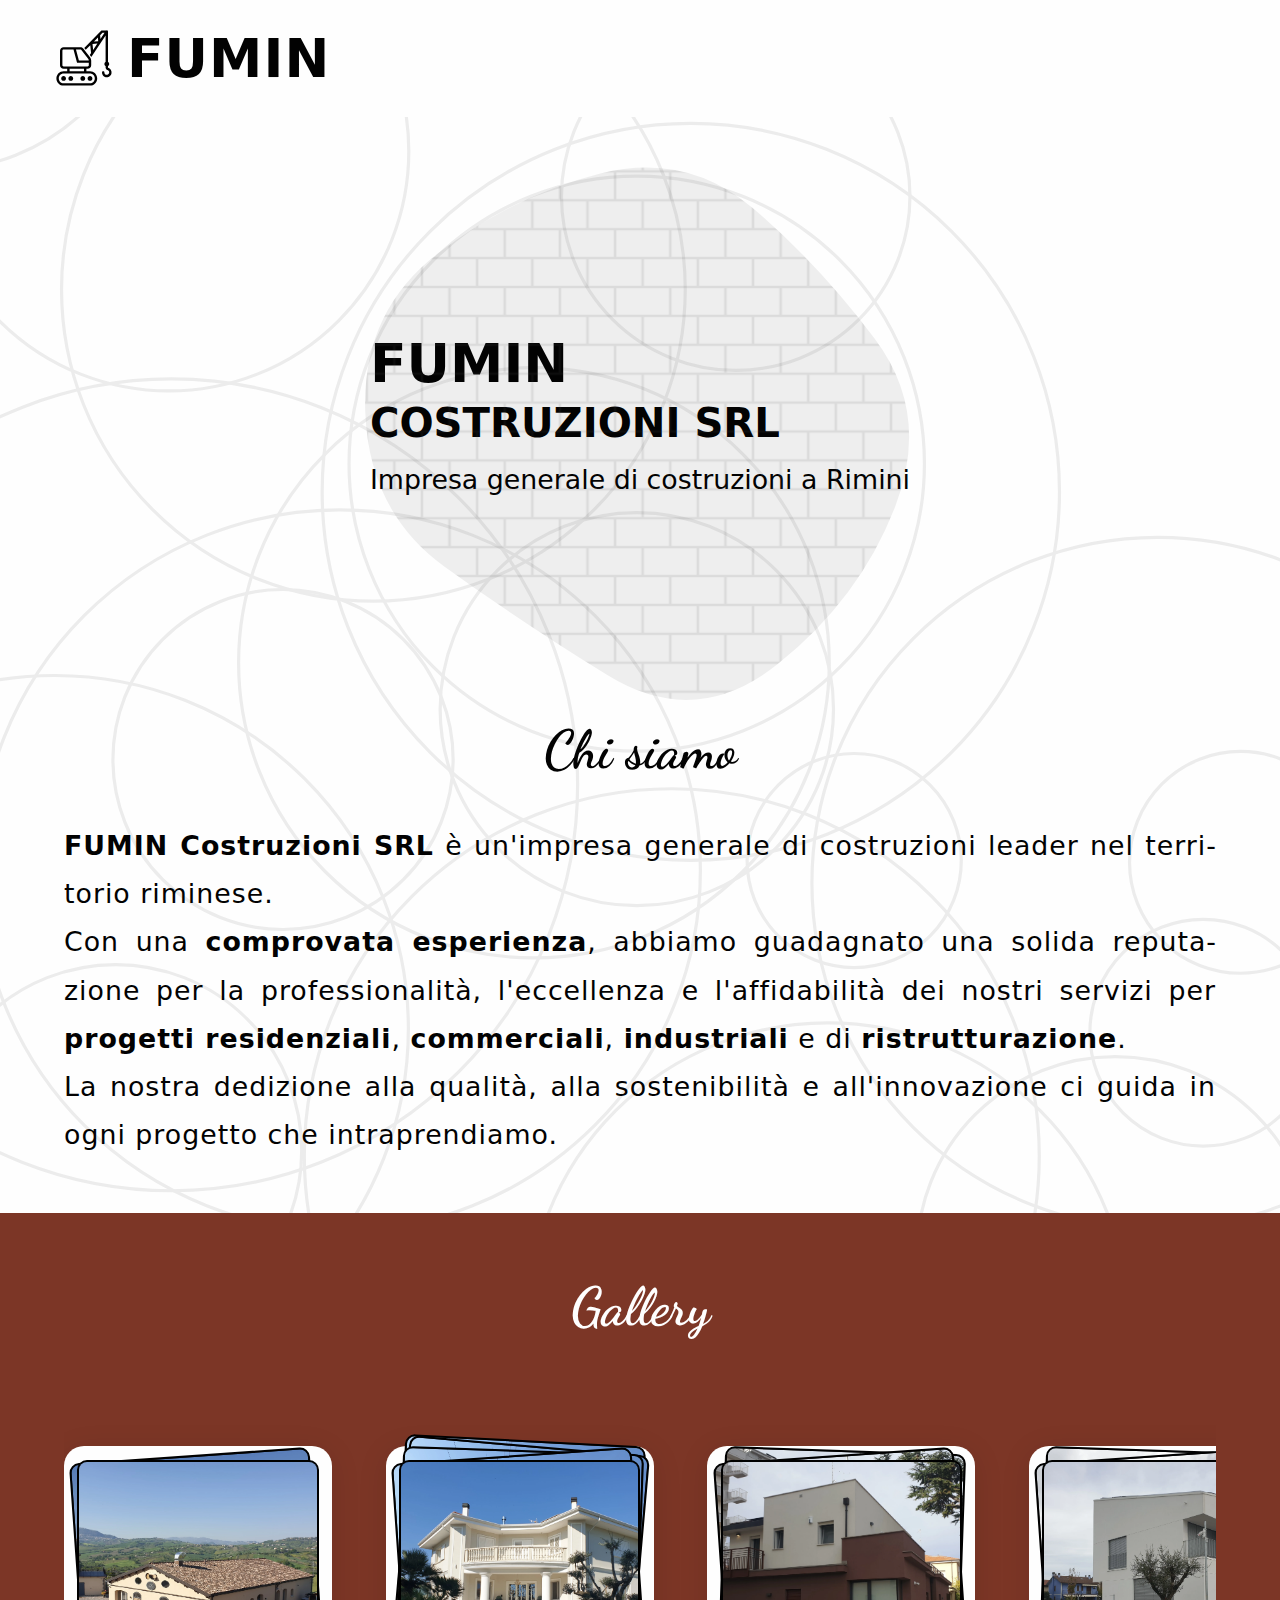
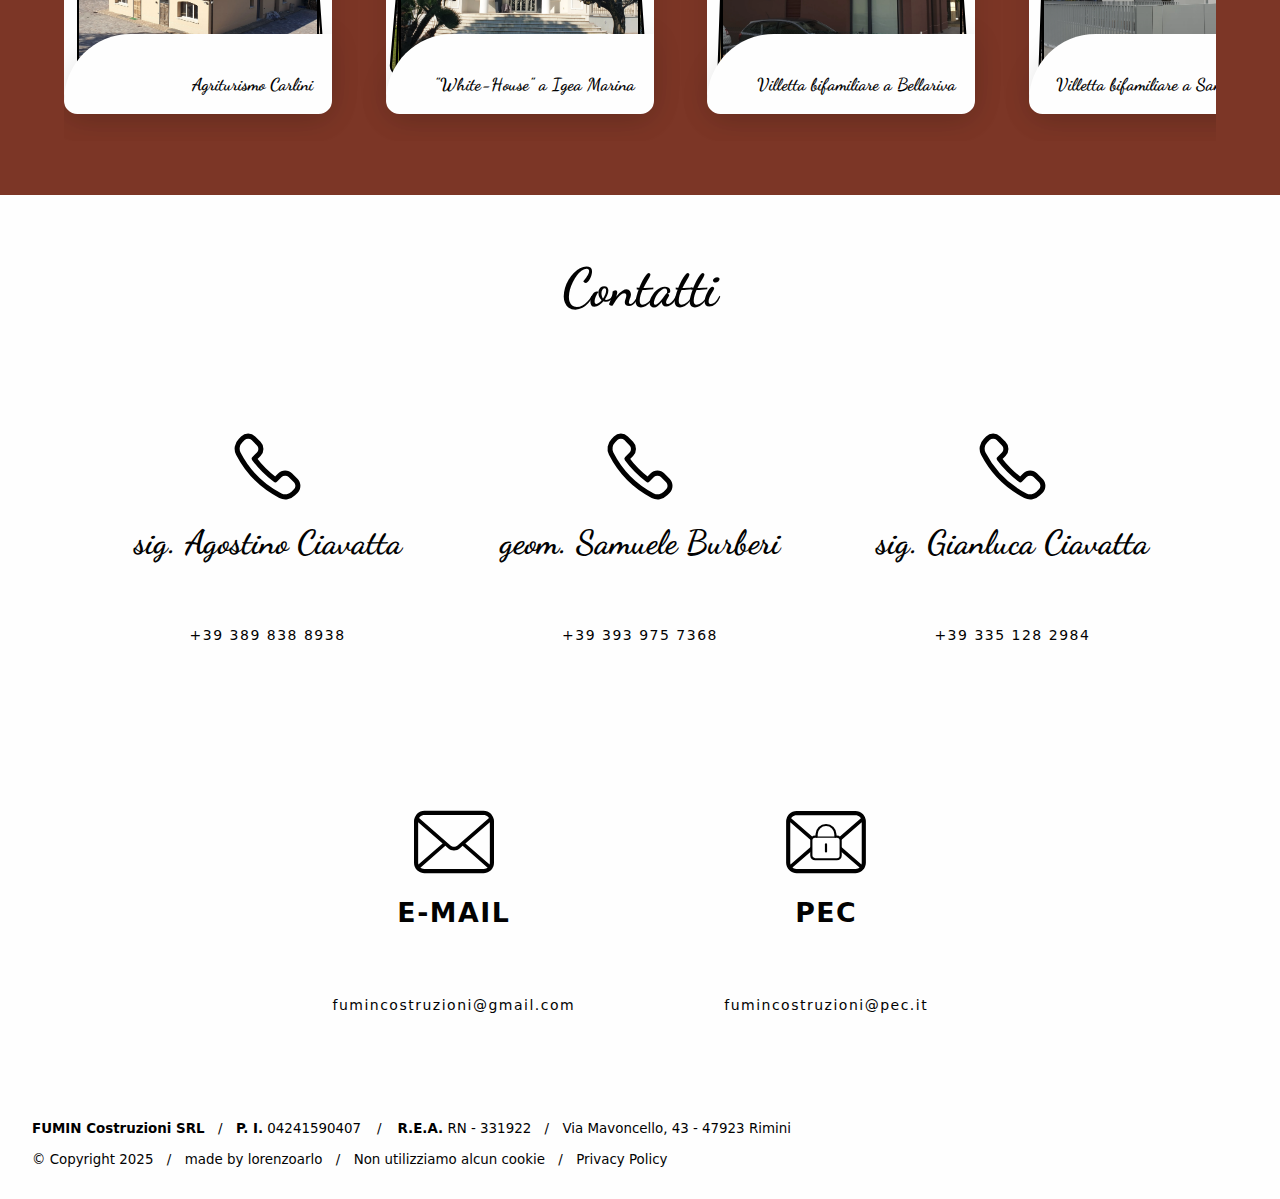
<file: index.html>
<!DOCTYPE html>
<html lang="IT">
<head>
    <meta charset="UTF-8">
    <meta http-equiv="X-UA-Compatible" content="IE=edge">
    <meta name="viewport" content="width=device-width, initial-scale=1.0">
    <meta name="format-detection" content="telephone=no">
    <link rel="apple-touch-icon" sizes="144x144" href="./apple-icon-144x144.png">
    <link rel="icon" type="image/png" sizes="192x192"  href="./android-icon-192x192.png">
    <link rel="icon" type="image/png" sizes="96x96" href="./favicon-96x96.png">
    <link rel="manifest" href="./manifest.json">
    <meta name="msapplication-TileColor" content="#fefefe">
    <meta name="msapplication-TileImage" content="./ms-icon-144x144.png">
    <meta name="theme-color" content="#fefefe">
    <link rel="stylesheet" href="./styles/style.css" />
    <script src="script.js"></script>
    <meta name="keywords" content="fumin, impresa generale di costruzioni, rimini, edile, costruzioni, costruzioni rimini" />
    <meta name="description" content="FUMIN Costruzioni SRL è un'impresa generale di costruzioni leader nel territorio riminese.">
    <meta name="robots" content="index, nofollow">
    <title>FUMIN Costruzioni</title>
</head>
<body>
    <header class="topbar" role="banner">
        <div class="logo"><img class="svg-icon"  src="resources/crane.svg" alt="Logo" /> <span>FUMIN</span></div>
    </header>
    <main class="container" role="main">
        <section class="first-part">
            <div class="welcome-part">
                <div class="title-wrapper">
                    <svg version="1.1" xmlns="http://www.w3.org/2000/svg" viewBox="0 0 500 500" id="blobSvg">                        
                        <defs>                        
                            <pattern id="brickPattern" patternUnits="userSpaceOnUse" width="42" height="44">
                                <rect width="42" height="44" fill="#00000010" />
                                <svg width="42" height="44" viewBox="0 0 42 44" xmlns="http://www.w3.org/2000/svg">
                                  <g fill="none" fill-rule="evenodd">
                                    <g id="brick-wall" fill="#5a5a5a20">
                                      <path d="M0 0h42v44H0V0zm1 1h40v20H1V1zM0 23h20v20H0V23zm22 0h20v20H22V23z"/>
                                    </g>
                                  </g>
                                </svg>
                              </pattern>
                        </defs>
                        <path id="blob" fill="url(#brickPattern)">                            
                            <animate attributeName="d" dur="10000ms" repeatCount="indefinite" values="M440.5,320.5Q418,391,355.5,442.5Q293,494,226,450.5Q159,407,99,367Q39,327,31.5,247.5Q24,168,89,125.5Q154,83,219.5,68Q285,53,335.5,94.5Q386,136,424.5,193Q463,250,440.5,320.5Z;M453.78747,319.98894Q416.97789,389.97789,353.96683,436.87838Q290.95577,483.77887,223.95577,447.43366Q156.95577,411.08845,105.64373,365.97789Q54.33169,320.86732,62.67444,252.61056Q71.01719,184.3538,113.01965,135.21007Q155.02211,86.06634,220.52211,66.46683Q286.02211,46.86732,335.5,91.94472Q384.97789,137.02211,437.78747,193.51106Q490.59704,250,453.78747,319.98894Z;M411.39826,313.90633Q402.59677,377.81265,342.92059,407.63957Q283.24442,437.46649,215.13648,432.5428Q147.02853,427.61911,82.23325,380.9572Q17.43796,334.29529,20.45223,250.83809Q23.46649,167.38089,82.5856,115.05707Q141.70471,62.73325,212.19045,63.73015Q282.67618,64.72705,352.67308,84.79839Q422.66998,104.86972,421.43486,177.43486Q420.19974,250,411.39826,313.90633Z;M440.5,320.5Q418,391,355.5,442.5Q293,494,226,450.5Q159,407,99,367Q39,327,31.5,247.5Q24,168,89,125.5Q154,83,219.5,68Q285,53,335.5,94.5Q386,136,424.5,193Q463,250,440.5,320.5Z;"></animate>                        
                        </path>                    
                    </svg>
                    <h1 class="title"><span>FUMIN</span><br/>COSTRUZIONI&nbsp;SRL</h1>
                    <h2 class="subtitle">
                        Impresa generale di costruzioni a Rimini
                    </h2>
                </div>
            </div>
            <section class="whoarewe-part part">
                <span class="part-title">Chi siamo</span>
                <p class="paragraph">
                    <strong>FUMIN Costruzioni SRL</strong> è un'impresa generale di costruzioni leader nel territorio riminese.
                    <br/>
                    Con una <strong>comprovata esperienza</strong>, abbiamo guadagnato una solida reputazione per la professionalità, l'eccellenza e l'affidabilità dei nostri servizi per <strong>progetti residenziali</strong>, <strong>commerciali</strong>, <strong>industriali</strong> e di <strong>ristrutturazione</strong>.
                    <br/>
                    La nostra dedizione alla qualità, alla sostenibilità e all'innovazione ci guida in ogni progetto che intraprendiamo. 
                </p>
            </section>
        </section>
        <section class="projects-part part">
            <span class="part-title">Gallery</span>
            <div class="scroller">
                <div class="scroller__inner">
                    <div class="carousel-card" onclick="spawn_slideshow('agriturismo-carlini')" aria-label="Visualizza foto" >
                        <img class="card-image second" src="resources/photos/agriturismo-carlini-2.webp" lazy alt="Agriturismo Carlini" />
                        <img class="card-image" src="resources/photos/agriturismo-carlini-1.webp" alt="Agriturismo Carlini" />
                        <div class="card-front">
                            <span class="card-title">Agriturismo Carlini</span>
                        </div>
                    </div>
                    <div class="carousel-card" onclick="spawn_slideshow('white-house-igea-marina')" aria-label="Visualizza foto">
                        <img class="card-image fifth" src="resources/photos/white-house-igea-marina-2.webp" lazy alt="White House Igea Marina" />
                        <img class="card-image fourth" src="resources/photos/white-house-igea-marina-2.webp" lazy alt="White House Igea Marina" />
                        <img class="card-image third" src="resources/photos/white-house-igea-marina-2.webp" lazy alt="White House Igea Marina" />
                        <img class="card-image second" src="resources/photos/white-house-igea-marina-2.webp" lazy alt="White House Igea Marina" />
                        <img class="card-image" src="resources/photos/white-house-igea-marina-1.webp" alt="White House Igea Marina" />
                        <div class="card-front">
                            <span class="card-title">"White-House" a Igea Marina</span>
                        </div>
                    </div>
                    <div class="carousel-card" onclick="spawn_slideshow('bifamiliare-bellariva')" aria-label="Visualizza foto">
                        <img class="card-image third" src="resources/photos/bifamiliare-bellariva-2.webp" lazy alt="Bifamiliare Bellariva" />
                        <img class="card-image second" src="resources/photos/bifamiliare-bellariva-2.webp" lazy alt="Bifamiliare Bellariva" />
                        <img class="card-image" src="resources/photos/bifamiliare-bellariva-1.webp" alt="Bifamiliare Bellariva" />

                        <div class="card-front">
                            <span class="card-title">Villetta bifamiliare a Bellariva</span>
                        </div>
                    </div>
                    <div class="carousel-card" onclick="spawn_slideshow('bifamiliare-san-martino')" aria-label="Visualizza foto">
                        <img class="card-image third" src="resources/photos/bifamiliare-san-martino-2.webp" lazy alt="Bifamiliare San Martino"/>
                        <img class="card-image second" src="resources/photos/bifamiliare-san-martino-2.webp" lazy alt="Bifamiliare San Martino" />
                        <img class="card-image" src="resources/photos/bifamiliare-san-martino-1.webp" alt="Bifamiliare San Martino" />
                        <div class="card-front">
                            <span class="card-title">Villetta bifamiliare a San Martino</span>
                        </div>
                    </div>
                    <div class="carousel-card" onclick="spawn_slideshow('villa-rimini')" aria-label="Visualizza foto"> 
                        <img class="card-image second" src="resources/photos/villa-rimini-2.webp" lazy alt="Villetta a Rimini" />
                        <img class="card-image" src="resources/photos/villa-rimini-1.webp" alt="Villetta a Rimini" />
                        <div class="card-front">
                            <span class="card-title">Villetta a Rimini</span>
                        </div>
                    </div>
                    <div class="carousel-card" onclick="spawn_slideshow('condomini-villa-verucchio')" aria-label="Visualizza foto">
                        <img class="card-image fifth" src="resources/photos/condomini-villa-verucchio-2.webp" lazy alt="Condomini Villa Verucchio" />
                        <img class="card-image fourth" src="resources/photos/condomini-villa-verucchio-2.webp" lazy alt="Condomini Villa Verucchio" />
                        <img class="card-image third" src="resources/photos/condomini-villa-verucchio-2.webp" lazy alt="Condomini Villa Verucchio" />
                        <img class="card-image second" src="resources/photos/condomini-villa-verucchio-2.webp" lazy alt="Condomini Villa Verucchio" />
                        <img class="card-image" src="resources/photos/condomini-villa-verucchio-1.webp" alt="Condomini Villa Verucchio" />
                        <div class="card-front">
                            <span class="card-title">Condomini a Villa Verucchio</span>
                        </div>
                    </div>
                    <div class="carousel-card" onclick="spawn_slideshow('villa-san-paolo')" aria-label="Visualizza foto">
                        <img class="card-image fifth" src="resources/photos/villa-san-paolo-2.webp" lazy alt="Villa San Paolo"/>
                        <img class="card-image fourth" src="resources/photos/villa-san-paolo-2.webp" lazy alt="Villa San Paolo" />
                        <img class="card-image third" src="resources/photos/villa-san-paolo-2.webp" lazy alt="Villa San Paolo" />
                        <img class="card-image second" src="resources/photos/villa-san-paolo-2.webp" lazy alt="Villa San Paolo" />
                        <img class="card-image" src="resources/photos/villa-san-paolo-1.webp" alt="Villa San Paolo" />
                        <div class="card-front">
                            <span class="card-title">Villetta a San Paolo</span>
                        </div>
                    </div>
                    <div class="carousel-card" onclick="spawn_slideshow('macchinari')" aria-label="Visualizza foto">
                        <img class="card-image second" src="resources/photos/macchinari-2.webp" lazy alt="Macchinari" />
                        <img class="card-image" src="resources/photos/macchinari-1.webp" alt="Macchinari" />
                        <div class="card-front">
                            <span class="card-title">I nostri macchinari</span>
                        </div>
                    </div>
                    <div class="carousel-card" onclick="spawn_slideshow('muratura')" aria-label="Visualizza foto">
                        <img class="card-image second" src="resources/photos/muro-2.webp" lazy alt="Muratura" />
                        <img class="card-image" src="resources/photos/muro-1.webp" alt="Muratura" />
                        <div class="card-front">
                            <span class="card-title">Muratura</span>
                        </div>
                    </div>
                    <div class="carousel-card" onclick="spawn_slideshow('il-nostro-team')" aria-label="Visualizza foto">
                        <img class="card-image" src="resources/photos/il-nostro-team.webp" alt="Il nostro team" />
                        <div class="card-front">
                            <span class="card-title">Il nostro team</span>
                        </div>
                    </div>
                    <div class="carousel-card" onclick="spawn_slideshow('stabilimento-balneare-riccione')" aria-label="Visualizza foto">
                        <img class="card-image" src="resources/photos/stabilimento-balneare-riccione.webp" alt="Stabilimento balneare Riccione" />
                        <div class="card-front">
                            <span class="card-title">Stabilimento balneare a Riccione</span>
                        </div>
                    </div>
                </div>
              </div>
        </section>
        <section class="contacts-part part" role="complementary">
            <span class="part-title">Contatti</span>
            <div class="contacts">
                <a href="tel:+393898388938" class="contact-hoverable" aria-label="Telefona a Agostino Ciavatta (+39 389 838 8938)">
                    <div class="contact">
                        <div class="icon-wrapper">
                            <img src="resources/telephone-icon.svg" alt="Icona telefono" class="contact-icon" />
                            <span class="contact-sign">
                                sig. Agostino Ciavatta
                            </span>
                        </div>
                        <span class="contact-info">
                            +39 389 838 8938
                        </span>
                    </div>
                </a>
                <a href="tel:+393939757368" class="contact-hoverable" aria-label="Telefona a Samuele Burberi (+39 393 975 7368)">
                    <div class="contact">
                        <div class="icon-wrapper">
                            <img src="resources/telephone-icon.svg" alt="Icona telefono" class="contact-icon" />
                            <span class="contact-sign">
                                geom. Samuele Burberi
                            </span>
                        </div>
                        <span class="contact-info">
                            +39 393 975 7368
                        </span>
                    </div>
                </a>
                <a href="tel:+393351282984" class="contact-hoverable"  aria-label="Telefona a Gianluca Ciavatta (+39 335 128 2984)">
                    <div class="contact">
                        <div class="icon-wrapper">
                            <img src="resources/telephone-icon.svg" alt="Icona telefono" class="contact-icon" />
                            <span class="contact-sign">
                                sig. Gianluca Ciavatta
                            </span>
                        </div>
                        <span class="contact-info">
                        +39 335 128 2984
                        </span>
                    </div>
                </a>
                <a href="mailto:fumincostruzioni@gmail.com" class="contact-hoverable" aria-label="Invia una mail a fumincostruzioni@gmail.com">
                    <div class="contact">
                        <div class="icon-wrapper">
                            <img src="resources/mail-icon.svg" alt="Icona mail" class="contact-icon" />
                            <span class="contact-label">
                                E-MAIL
                            </span>
                        </div>
                        <span class="contact-info">
                            fumincostruzioni@gmail.com
                        </span>
                    </div>
                </a>
                <a href="mailto:fumincostruzioni@pec.it" class="contact-hoverable" aria-label="Invia una PEC a fumincostruzioni@pec.it">
                    <div class="contact">
                        <div class="icon-wrapper">
                            <img src="resources/pec-icon.svg" alt="Icona PEC" class="contact-icon" />
                            <span class="contact-label">
                                PEC
                            </span>
                        </div>
                        <span class="contact-info">
                            fumincostruzioni@pec.it
                        </span>
                    </div>
                </a>
            </div>
        </section>
        <footer class="footer-part">
            <div class="info-wrapper">
                <div class="part-1-wrapper">
                    <span class="info-name info-label">FUMIN Costruzioni SRL</span> /
                    <span class="info-partiva"><span class="info-label">P. I.</span> 04241590407</span>
                </div> /
                <div class="part-2-wrapper">
                    <span class="info-rea"><span class="info-label">R.E.A.</span> RN - 331922</span> /
                    <span class="info-address">Via Mavoncello, 43 - 47923 Rimini</span>
                </div> 

            </div>
            <div class="privacy-wrapper">
                <div class="copyright-wrapper">
                    <span>&copy; Copyright 2025</span> /
                    <span>made by <a rel="nofollow" target="_blank" href="https://github.com/lorenzoarlo">lorenzoarlo</a></span>
                </div>
                /
                <div class="cookies-wrapper">
                    <span>Non utilizziamo alcun cookie</span> /
                    <span><a rel="nofollow" target="_blank" href="privacy-policy.html">Privacy Policy</a></span>
                </div>
            </div>
        </footer>
    </main>
</body>
</html>
</file>
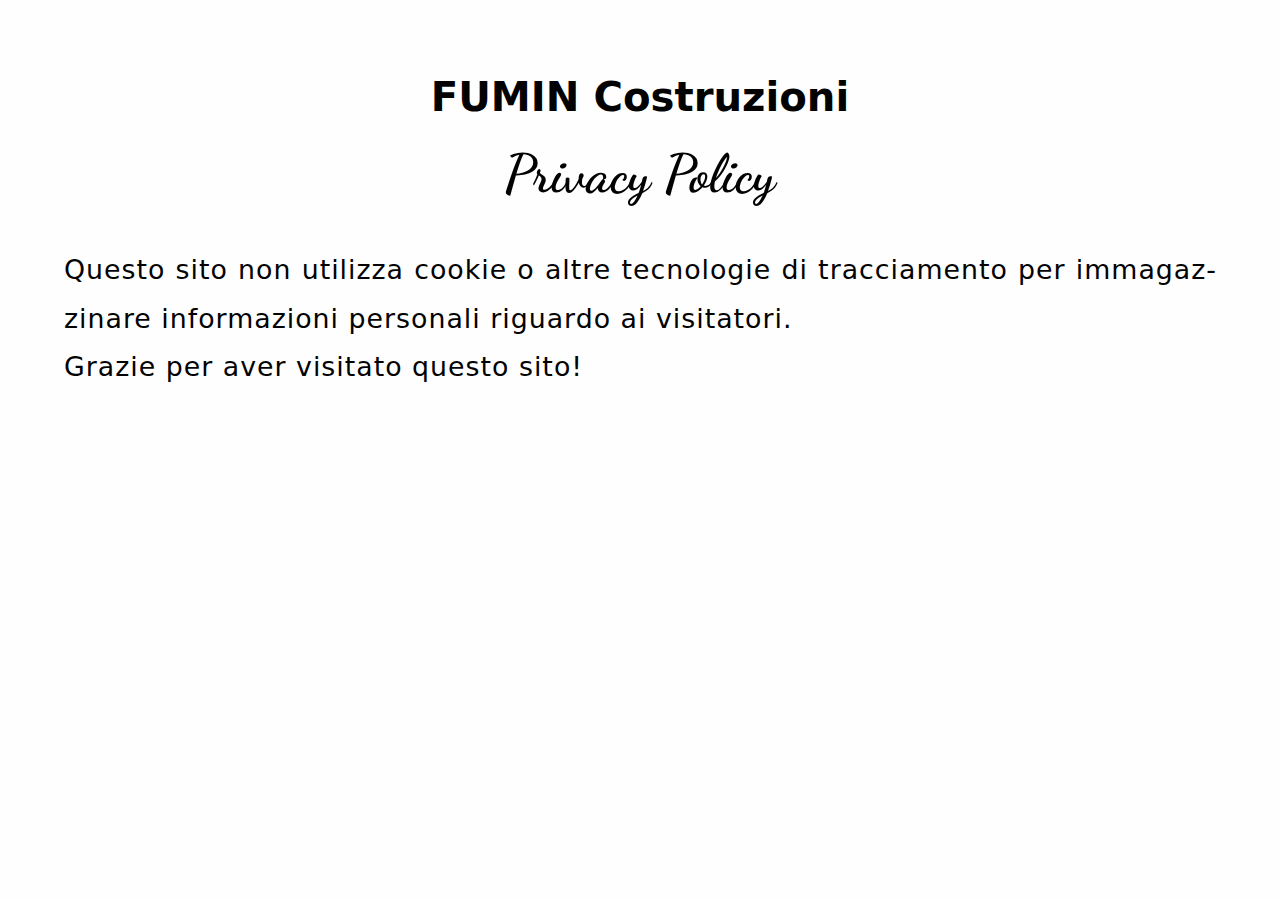
<file: privacy-policy.html>
<!DOCTYPE html>
<html lang="IT">
<head>
    <meta charset="UTF-8">
    <meta http-equiv="X-UA-Compatible" content="IE=edge">
    <meta name="viewport" content="width=device-width, initial-scale=1.0">
    <meta name="format-detection" content="telephone=no">
    <link rel="apple-touch-icon" sizes="144x144" href="./apple-icon-144x144.png">
    <link rel="icon" type="image/png" sizes="192x192"  href="./android-icon-192x192.png">
    <link rel="icon" type="image/png" sizes="96x96" href="./favicon-96x96.png">
    <link rel="manifest" href="./manifest.json">
    <meta name="msapplication-TileColor" content="#fefefe">
    <meta name="msapplication-TileImage" content="./ms-icon-144x144.png">
    <meta name="theme-color" content="#fefefe">
    <link rel="stylesheet" href="./styles/style.css" />
    <title>FUMIN Costruzioni - Privacy Policy</title>
</head>
<body>
    <div class="container">
        <section class="whoarewe-part part">
            <span class="part-title">
                <span class="title">FUMIN Costruzioni</span> <br/>
                Privacy Policy
            </span>
            <p class="paragraph">
                Questo sito non utilizza cookie o altre tecnologie di tracciamento per immagazzinare informazioni personali riguardo ai visitatori.
                <br/>
                Grazie per aver visitato questo sito!
            </p>
        </section>
    </div>
</body>
</html>
</file>
<file: styles/style.css>
@font-face {
  font-family: DancingScript;
  src: url("../resources/DancingScript-Bold.ttf");
}

*,
*::after,
*::before {
    -webkit-box-sizing: border-box;
            box-sizing: border-box;
    margin: 0;
    padding: 0;
    text-decoration: none;
    -webkit-user-select: none;
       -moz-user-select: none;
        -ms-user-select: none;
            user-select: none;
    border-width: 0;
    border-style: solid;
}


:root {
  --bg-primary-clr: #fefefe;
  --fg-clr: #020202;
  --secondary-clr: #7c3626;
  --topbar-zindex: 10;
  --carousel-card-width: 10rem;
  --carousel-folder-color: #fefefe;
}

html, body {
  position: relative;
  inset: 0 0 0 0;

  scroll-behavior: smooth;
  background-color: var(--bg-primary-clr);

  display: -ms-grid;

  display: grid;
  font-size: calc(14px + 1vw);
  font-family: system-ui, -apple-system, BlinkMacSystemFont, "Segoe UI", Roboto, Oxygen, Ubuntu, Cantarell, "Open Sans", "Helvetica Neue", sans-serif;

  -webkit-box-align: stretch;

      -ms-flex-align: stretch;

          align-items: stretch;
}

/* scrollbar */

::-webkit-scrollbar {
  width: 1vw;
}

::-webkit-scrollbar-thumb {
  background: #d3d3d3;
}

::-webkit-scrollbar-thumb:hover {
  background: #808080;
}

/* topbar */

.topbar {
  position: sticky;
  width: 100%;
  top: 0;
  left: 0;

  z-index: var(--topbar-zindex);
  background-color: var(--bg-primary-clr);
  color: var(--fg-clr);
  letter-spacing: 1px;


  display: -webkit-box;


  display: -ms-flexbox;


  display: flex;
  -webkit-box-orient: horizontal;
  -webkit-box-direction: normal;
      -ms-flex-flow: row nowrap;
          flex-flow: row nowrap;
  -webkit-box-pack: justify;
      -ms-flex-pack: justify;
          justify-content: space-between;
  -webkit-box-align: center;
      -ms-flex-align: center;
          align-items: center;
  -ms-flex-line-pack: center;
      align-content: center;

  padding: 1em 2em;
}

.logo{
  display: -webkit-box;
  display: -ms-flexbox;
  display: flex;
  -webkit-box-orient: horizontal;
  -webkit-box-direction: normal;
      -ms-flex-flow: row nowrap;
          flex-flow: row nowrap;
  -webkit-box-align: center;
      -ms-flex-align: center;
          align-items: center;
  -webkit-box-pack: center;
      -ms-flex-pack: center;
          justify-content: center;
  -ms-flex-line-pack: center;
      align-content: center;
  gap: 0.5rem;
}


.logo span, .title span {
  font-size: 2rem;
  font-weight: 700;
}

.logo .svg-icon {
  width: 4ex;
  height: 4ex;
}


.logo .svg-icon {
  width: 4ex;
  height: 4ex;
} 


/* first-part */

.first-part {
  display: -webkit-box;
  display: -ms-flexbox;
  display: flex;
  -webkit-box-orient: vertical;
  -webkit-box-direction: normal;
      -ms-flex-flow: column nowrap;
          flex-flow: column nowrap;
  -webkit-box-align: center;
      -ms-flex-align: center;
          align-items: center;
  -webkit-box-pack: space-evenly;
      -ms-flex-pack: space-evenly;
          justify-content: space-evenly;
  justify-items: stretch;

  background-image: url(../resources/welcome-section-bg.svg);
  background-size: cover;
}

/* welcome-part */

.welcome-part {
  display: -webkit-box;
  display: -ms-flexbox;
  display: flex;
  -webkit-box-orient: horizontal;
  -webkit-box-direction: normal;
      -ms-flex-flow: row wrap;
          flex-flow: row wrap;
  -webkit-box-align: center;
      -ms-flex-align: center;
          align-items: center;
  -webkit-box-pack: space-evenly;
      -ms-flex-pack: space-evenly;
          justify-content: space-evenly;
  justify-items: stretch;

  gap: 12rem;

  padding-block: 8rem 6rem;
}



#blobSvg {
  position: absolute;
  width: 100%;
  height: 100%;
  -webkit-transform: scale(4);
      -ms-transform: scale(4);
          transform: scale(4);
  -webkit-transform-origin: center center;
      -ms-transform-origin: center center;
          transform-origin: center center;
}

/* title */

.title-wrapper {
  position: relative;
  display: -webkit-box;
  display: -ms-flexbox;
  display: flex;
  -webkit-box-orient: vertical;
  -webkit-box-direction: normal;
      -ms-flex-flow: column nowrap;
          flex-flow: column nowrap;
  -webkit-box-align: start;
      -ms-flex-align: start;
          align-items: flex-start;
  -ms-flex-line-pack: start;
      align-content: flex-start;
  -webkit-box-pack: center;
      -ms-flex-pack: center;
          justify-content: center;
  gap: 16px;

  color: var(--fg-clr);
}

.title {
  font-size: 1.5rem;
  line-height: 1.25;
  font-family: system-ui, -apple-system, BlinkMacSystemFont, "Segoe UI", Roboto, Oxygen, Ubuntu, Cantarell, "Open Sans", "Helvetica Neue", sans-serif;
}

.subtitle {
  font-size: 1rem;
  font-weight: 400;
}

/* parts */

.part {
  display: -webkit-box;
  display: -ms-flexbox;
  display: flex;
  -webkit-box-orient: vertical;
  -webkit-box-direction: normal;
      -ms-flex-flow: column nowrap;
          flex-flow: column nowrap;
  -webkit-box-pack: stretch;
      -ms-flex-pack: stretch;
          justify-content: stretch;
  -webkit-box-align: center;
      -ms-flex-align: center;
          align-items: center;

  gap: 32px;
}

.projects-part, .whoarewe-part {
  padding-block: 2rem;
}

.contacts-part {
  padding-top: 2rem;
}

.part-title {
  font-family: DancingScript;
  font-weight: 700;
  font-size: 2rem;
  line-height: 1.5;
  text-align: center;

  -o-text-overflow: ellipsis;

     text-overflow: ellipsis;
  white-space: nowrap;
}

.paragraph {
  max-width: min(90%, 1200px);

  font-size: 1rem;
  letter-spacing: 1px;
  line-height: 1.8;
  text-align: justify;

  -ms-flex-item-align: center;

      -ms-grid-row-align: center;

      align-self: center;

  -webkit-hyphens: auto;
  -ms-hyphens: auto;
  hyphens: auto;
}

.container {
  overflow-x: hidden;

  display: -webkit-box;

  display: -ms-flexbox;

  display: flex;
  -webkit-box-orient: vertical;
  -webkit-box-direction: normal;
      -ms-flex-flow: column nowrap;
          flex-flow: column nowrap;
  -webkit-box-align: stretch;
      -ms-flex-align: stretch;
          align-items: stretch;
  -ms-flex-line-pack: stretch;
      align-content: stretch;
  -webkit-box-pack: stretch;
      -ms-flex-pack: stretch;
          justify-content: stretch;
}

/* whoarewe-part */

.whoarewe-part {
  color: var(--fg-clr);
}

/* projects-part */

.projects-part {
  background-color: var(--secondary-clr);
  color: var(--bg-primary-clr);
}

.carousel-card {
  position: relative;
  width: var(--carousel-card-width);
  height: var(--carousel-card-width);
  
  border-radius: 20px;
  -webkit-box-shadow: 0px 5px 30px 0px rgba(0, 0, 0, 0.1);
          box-shadow: 0px 5px 30px 0px rgba(0, 0, 0, 0.1);

  background-color: var(--carousel-folder-color);
  color: var(--fg-clr);

  display: -ms-grid;

  display: grid;
  place-items: center center;
}

.card-front {
  position: absolute;
  bottom: 0;
  width: var(--carousel-card-width);
  height: calc( var(--carousel-card-width) * 0.3);
  
  border-radius: 20px 0px 20px 20px;
  border-top-left-radius: 100px;
  -webkit-box-shadow: 0px 5px 30px 0px rgba(0, 0, 0, 0.1);
          box-shadow: 0px 5px 30px 0px rgba(0, 0, 0, 0.1);

  background-color: var(--carousel-folder-color);
  color: var(--fg-clr);
}

.card-title {
  position: absolute;
  font-size: 0.65rem;
  bottom: 0.7rem;
  right: 0.7rem;
  font-family: DancingScript;
}

.card-image {
  background: #0f0f0f;
  width: calc(var(--carousel-card-width) * 0.9);
  height: calc(var(--carousel-card-width) * 0.9);
  border: 2px solid black;
  border-radius: 10px;

  position: relative;
  -ms-grid-row: 1;
  grid-row: 1;
  -ms-grid-column: 1;
  grid-column: 1;

  -webkit-transform-origin: center center;

      -ms-transform-origin: center center;

          transform-origin: center center;
  -webkit-transition: -webkit-transform 500ms;
  transition: -webkit-transform 500ms;
  -o-transition: transform 500ms;
  transition: transform 500ms;
  transition: transform 500ms, -webkit-transform 500ms; 
}

.card-image.fifth {
  top: -20px;
  rotate: 3deg;
}

.card-image.fourth {
  top: -15px;
  rotate: 5deg;
}

.card-image.third {
  top: -10px;
  rotate: 2deg;
}

.card-image.second {
  top: -5px;
  rotate: -4deg;
}

.scroller {
  max-width: min(90%, 1200px);
}

.scroller__inner {
  padding-block: 2.5rem 1rem;
  display: -ms-grid;
  display: grid;
  grid-auto-flow: column;
  gap: 2rem;
  overflow-x: scroll;
}

@media (hover: hover) {
  .carousel-card {
    cursor: pointer;
  }

  .carousel-card:hover .card-image {
    -webkit-transform: translate(0, -2rem);
        -ms-transform: translate(0, -2rem);
            transform: translate(0, -2rem);
  }  

  .arrow:hover:not(.disabled) {
    -webkit-transform: scale(1.5);
        -ms-transform: scale(1.5);
            transform: scale(1.5);
  }

  .popup-close:hover {
    -webkit-transform: scale(1.2);
        -ms-transform: scale(1.2);
            transform: scale(1.2);
  }
}

/* popup */

.popup-container {
  position: fixed;
  inset: 0 0 0 0;
  z-index: 101;
  width: 100%;
  height: 100%;

  display: -ms-grid;

  display: grid;
  place-items: center center;
}

.popup-bg {
  position: fixed;
  inset: 0 0 0 0;
  z-index: 101;
  width: 100%;
  height: 100%;

  background: rgba(0, 0, 0, 0.25);
  -webkit-box-shadow: 0 4px 30px rgba(0, 0, 0, 0.1);
          box-shadow: 0 4px 30px rgba(0, 0, 0, 0.1);
  -webkit-backdrop-filter: blur(8px);
  backdrop-filter: blur(8px);
  z-index: 0;
}

.arrow {
  position: absolute;
  width: 1em;
  height: 1em;
  -webkit-transform-origin: center center;
      -ms-transform-origin: center center;
          transform-origin: center center;
  -webkit-transition: -webkit-transform 500ms;
  transition: -webkit-transform 500ms;
  -o-transition: transform 500ms;
  transition: transform 500ms;
  transition: transform 500ms, -webkit-transform 500ms;
  cursor: pointer;
}

.disabled {
  cursor: not-allowed;
  -webkit-filter: brightness(0);
          filter: brightness(0);
}

.popup-close {
  position: absolute;
  top: 1em;
  right: 1em;
  
  width: 1.5em;
  height: 1.5em;

  -webkit-transform-origin: center center;

      -ms-transform-origin: center center;

          transform-origin: center center;
  cursor: pointer;  
  -webkit-transition: -webkit-transform 500ms;  
  transition: -webkit-transform 500ms;  
  -o-transition: transform 500ms;  
  transition: transform 500ms;  
  transition: transform 500ms, -webkit-transform 500ms;
}

.arrow-prev {
  left: 1em;
}

.arrow-next {
  right: 1em;
}



.popup-image {
  position: relative;
  width: 15rem;
  height: 15rem;
  border-radius: 20px;
  z-index: 2;
  
  background-image: url("../resources/loading.gif");
  background-size: cover;

  -ms-grid-row: 1;

  grid-row: 1;  
  -ms-grid-column: 1;  
  grid-column: 1;
  -webkit-transition: -webkit-transform 500ms;
  transition: -webkit-transform 500ms;
  -o-transition: transform 500ms;
  transition: transform 500ms;
  transition: transform 500ms, -webkit-transform 500ms;
  -webkit-transform-origin: center center;
      -ms-transform-origin: center center;
          transform-origin: center center;
}




@media (prefers-reduced-motion: reduce) {
  .left, .right, .outer-left, .outer-right {
    display: none;
  }
}

@media (prefers-reduced-motion: no-preference) {
  .left {
    -webkit-transform: rotate(-30deg) translate(-200%, 0);
        -ms-transform: rotate(-30deg) translate(-200%, 0);
            transform: rotate(-30deg) translate(-200%, 0);
  }
  
  .right {
    -webkit-transform: rotate(30deg) translate(200%, 0);
        -ms-transform: rotate(30deg) translate(200%, 0);
            transform: rotate(30deg) translate(200%, 0);
  }
  
  .outer-left {
    -webkit-transform: rotate(-60deg) translate(-300%, 0);
        -ms-transform: rotate(-60deg) translate(-300%, 0);
            transform: rotate(-60deg) translate(-300%, 0);
  }
  
  .outer-right {
    -webkit-transform: rotate(60deg) translate(300%, 0);
        -ms-transform: rotate(60deg) translate(300%, 0);
            transform: rotate(60deg) translate(300%, 0);
  }
}

/* contacts-part */

.contacts-part {
  background-color: var(--bg-primary-clr);
  color: var(--fg-clr);
}

.contacts {
  display: -webkit-box;
  display: -ms-flexbox;
  display: flex;
  -webkit-box-orient: horizontal;
  -webkit-box-direction: normal;
      -ms-flex-flow: row wrap;
          flex-flow: row wrap;
  -webkit-box-pack: center;
      -ms-flex-pack: center;
          justify-content: center;
  -ms-flex-line-pack: center;
      align-content: center;
  -webkit-box-align: center;
      -ms-flex-align: center;
          align-items: center;
  gap: 24px;

  max-width: min(90%, 1200px);
  width: min(90%, 1200px);

}

.contact {
  width: 13em;
  height: 13em;
  
  display: -webkit-box;
  
  display: -ms-flexbox;
  
  display: flex;
  -webkit-box-orient: vertical;
  -webkit-box-direction: normal;
      -ms-flex-flow: column nowrap;
          flex-flow: column nowrap;
  -webkit-box-align: center;
      -ms-flex-align: center;
          align-items: center;
  -webkit-box-pack: space-evenly;
      -ms-flex-pack: space-evenly;
          justify-content: space-evenly;

  color: var(--fg-clr);
}


.contact-icon {
  width: 3em;
  height: 3em;
}

.icon-wrapper {
  display: -webkit-box;
  display: -ms-flexbox;
  display: flex;
  -webkit-box-orient: vertical;
  -webkit-box-direction: normal;
      -ms-flex-flow: column nowrap;
          flex-flow: column nowrap;
  -webkit-box-align: center;
      -ms-flex-align: center;
          align-items: center;
  -webkit-box-pack: center;
      -ms-flex-pack: center;
          justify-content: center;
  gap: 15px;
}

.contact-info {
  font-size: 14px;
  letter-spacing: 1.5px;
}


.contact-sign {
  font-family: DancingScript;
  font-size: 1.25rem;
}

.contact-label {
  text-transform: uppercase;
  font-size: 1rem;
  letter-spacing: 1.5px;
  font-weight: 700;
}


/* footer-part */

.footer-part {
  font-size: 0.5rem;
  display: -webkit-box;
  display: -ms-flexbox;
  display: flex;
  -webkit-box-orient: vertical;
  -webkit-box-direction: normal;
      -ms-flex-flow: column wrap;
          flex-flow: column wrap;
  -webkit-box-align: stretch;
      -ms-flex-align: stretch;
          align-items: stretch;
  -ms-flex-line-pack: stretch;
      align-content: stretch;
  -webkit-box-pack: stretch;
      -ms-flex-pack: stretch;
          justify-content: stretch;
  padding-inline: 32px;
  padding-top: 40px;
  padding-bottom: 32px;

  gap: 16px;
}

.info-label {
  font-weight: 700;
}

.privacy-wrapper,
.info-wrapper {
  display: -webkit-box;
  display: -ms-flexbox;
  display: flex;
  -webkit-box-orient: horizontal;
  -webkit-box-direction: normal;
      -ms-flex-flow: row wrap;
          flex-flow: row wrap;
  gap: 16px;
}

.privacy-wrapper {
  display: -webkit-box;
  display: -ms-flexbox;
  display: flex;
  -webkit-box-orient: horizontal;
  -webkit-box-direction: normal;
      -ms-flex-flow: row wrap;
          flex-flow: row wrap;
  gap: 1em;
}

.privacy-wrapper,
.privacy-wrapper a:link,
.privacy-wrapper a:visited {
  color: var(--fg-clr);
}

.cookies-wrapper, .copyright-wrapper, .part-1-wrapper, .part-2-wrapper {
  display: -webkit-box;
  display: -ms-flexbox;
  display: flex;
  -webkit-box-orient: horizontal;
  -webkit-box-direction: normal;
      -ms-flex-flow: row nowrap;
          flex-flow: row nowrap;
  gap: 1em;
}
</file>
